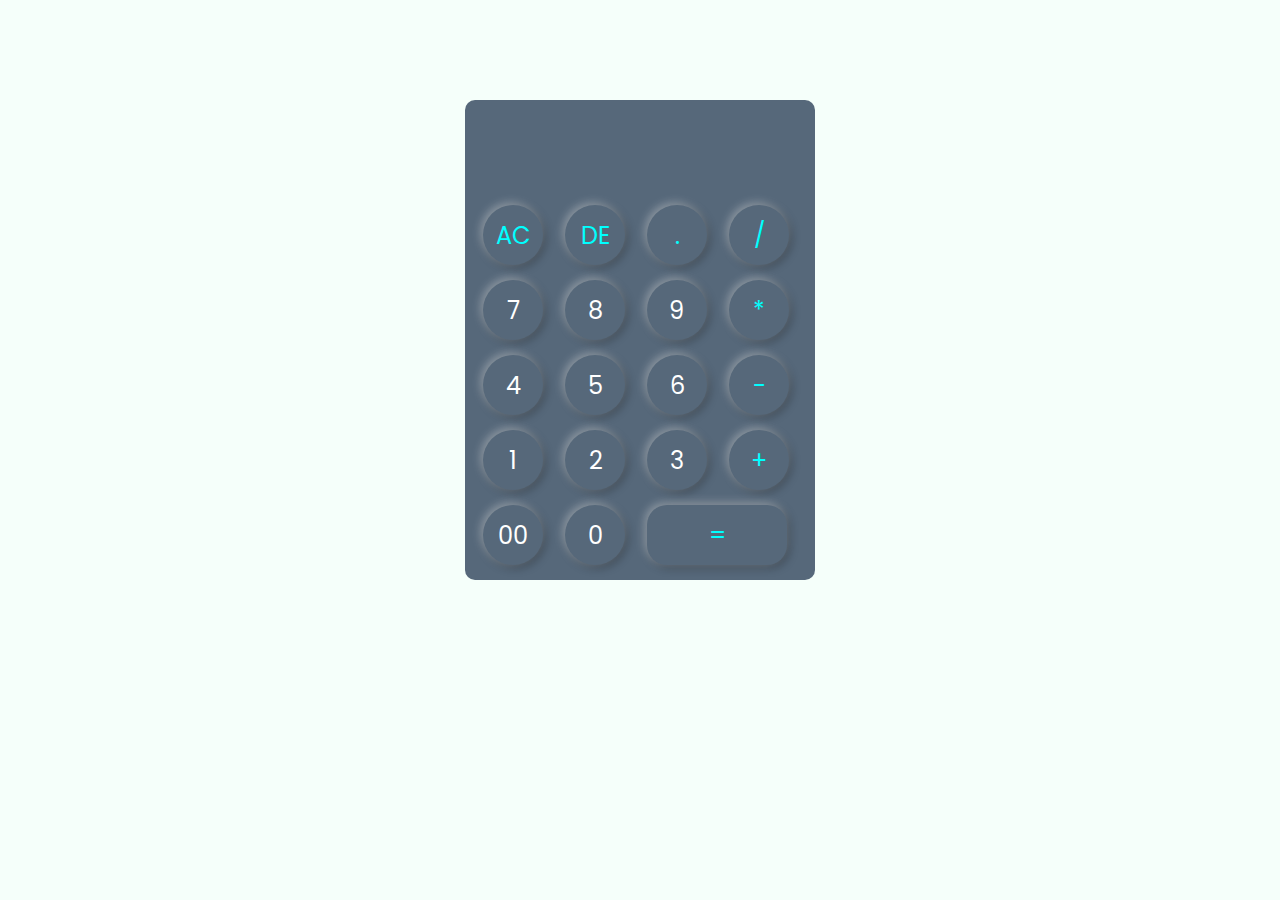
<file: basic-calculator/index.html>
<!DOCTYPE html>
<html lang="en">
<head>
    <meta charset="UTF-8">
    <meta name="viewport" content="width=device-width, initial-scale=1.0">
    <title>Calculator</title>
    <link rel="stylesheet" href="style.css">
    <link rel="preconnect" href="https://fonts.googleapis.com">
    <link rel="preconnect" href="https://fonts.gstatic.com" crossorigin>
    <link href="https://fonts.googleapis.com/css2?family=Montserrat&family=Poppins:ital,wght@0,600;0,700;1,500;1,600&display=swap" rel="stylesheet">
</head>
<body>

    <div class="calci">

        <input type="text" id="inp">


<div class="click">
        <div class="box">
            <input type="button" value="AC" class="operator">
            <input type="button" value="DE" class="operator">
            <input type="button" value="." class="operator">
            <input type="button" value="/" class="operator">
        </div>

        <div class="box">
            <input type="button" value="7">
            <input type="button" value="8">
            <input type="button" value="9">
            <input type="button" value="*" class="operator">
        </div>
        <div class="box">
            <input type="button" value="4">
            <input type="button" value="5">
            <input type="button" value="6">
            <input type="button" value="-" class="operator">
        </div>
        <div class="box">
            <input type="button" value="1">
            <input type="button" value="2">
            <input type="button" value="3">
            <input type="button" value="+" class="operator">
        </div>
        <div class="box">
            <input type="button" value="00">
            <input type="button" value="0">
            <input type="button" value="=" class="operator" id="equal">
        </div>
        </div>
    </div>


    <script src="app.js"></script>
</body>
</html>
</file>
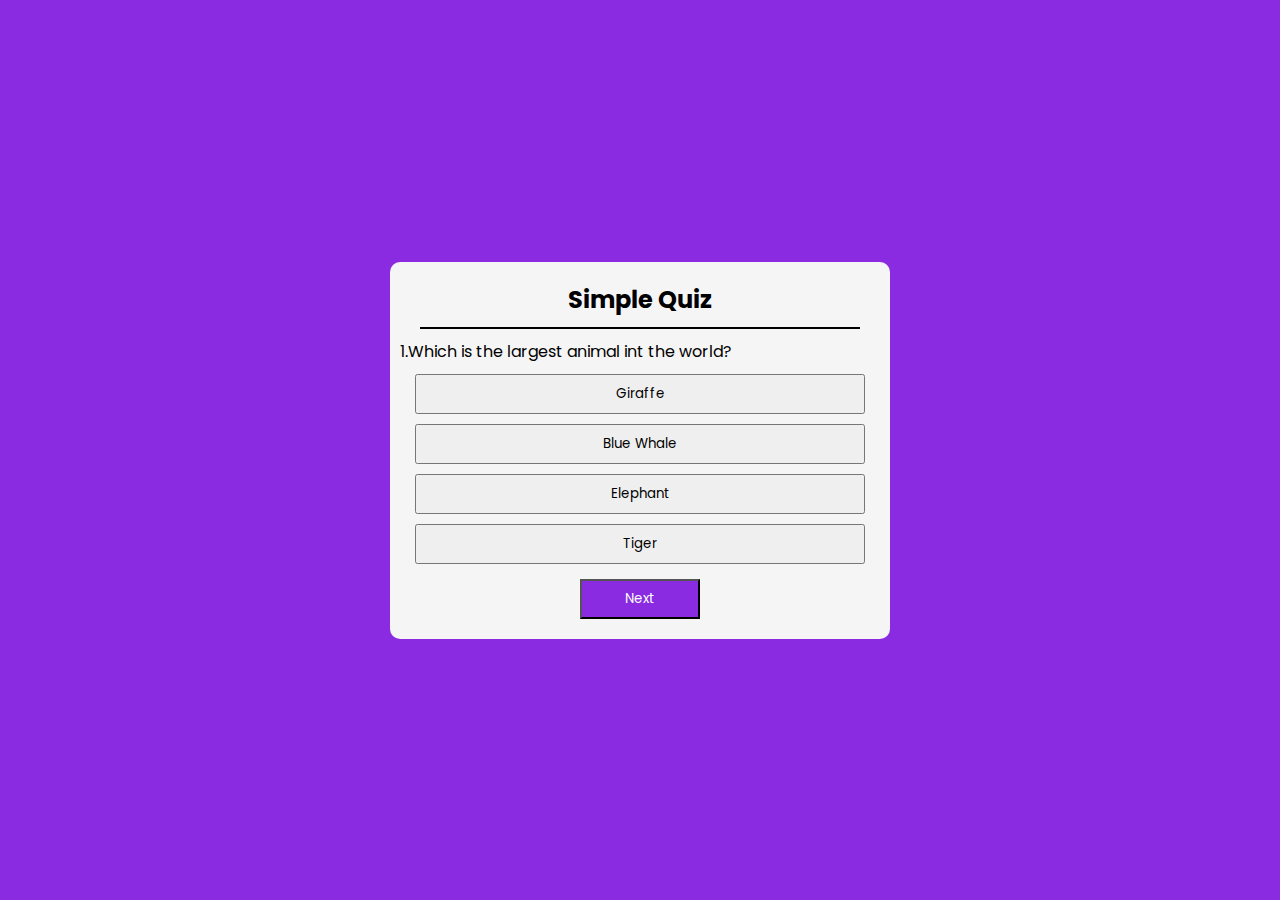
<file: quiz-app/index.html>
<!DOCTYPE html>
<html lang="en">
<head>
    <meta charset="UTF-8">
    <meta name="viewport" content="width=device-width, initial-scale=1.0">
    <title>Simple Quiz App</title>
    <link rel="stylesheet" href="style.css">
    <link rel="preconnect" href="https://fonts.googleapis.com">
    <link rel="preconnect" href="https://fonts.gstatic.com" crossorigin>
    <link href="https://fonts.googleapis.com/css2?family=Montserrat&family=Poppins:ital,wght@0,600;0,700;1,500;1,600&display=swap" rel="stylesheet">

</head>
<body>

    <div class="container">
        <h2>Simple Quiz</h2>
        <div class="underline"></div>
        <p>1.Question goes here?</p>
        <div class="answers">

            <button class="btn" id="one">Answer 1</button>
            <button class="btn" id="two">Answer 2</button>
            <button class="btn" id="three">Answer 3</button>
            <button class="btn" id="four">Answer 4</button>
        </div>

        <div class="button-sec">
            <button id="submit">Next</button>
        </div>
        

    </div>

    <script src="app.js"></script>
</body>
</html>
</file>
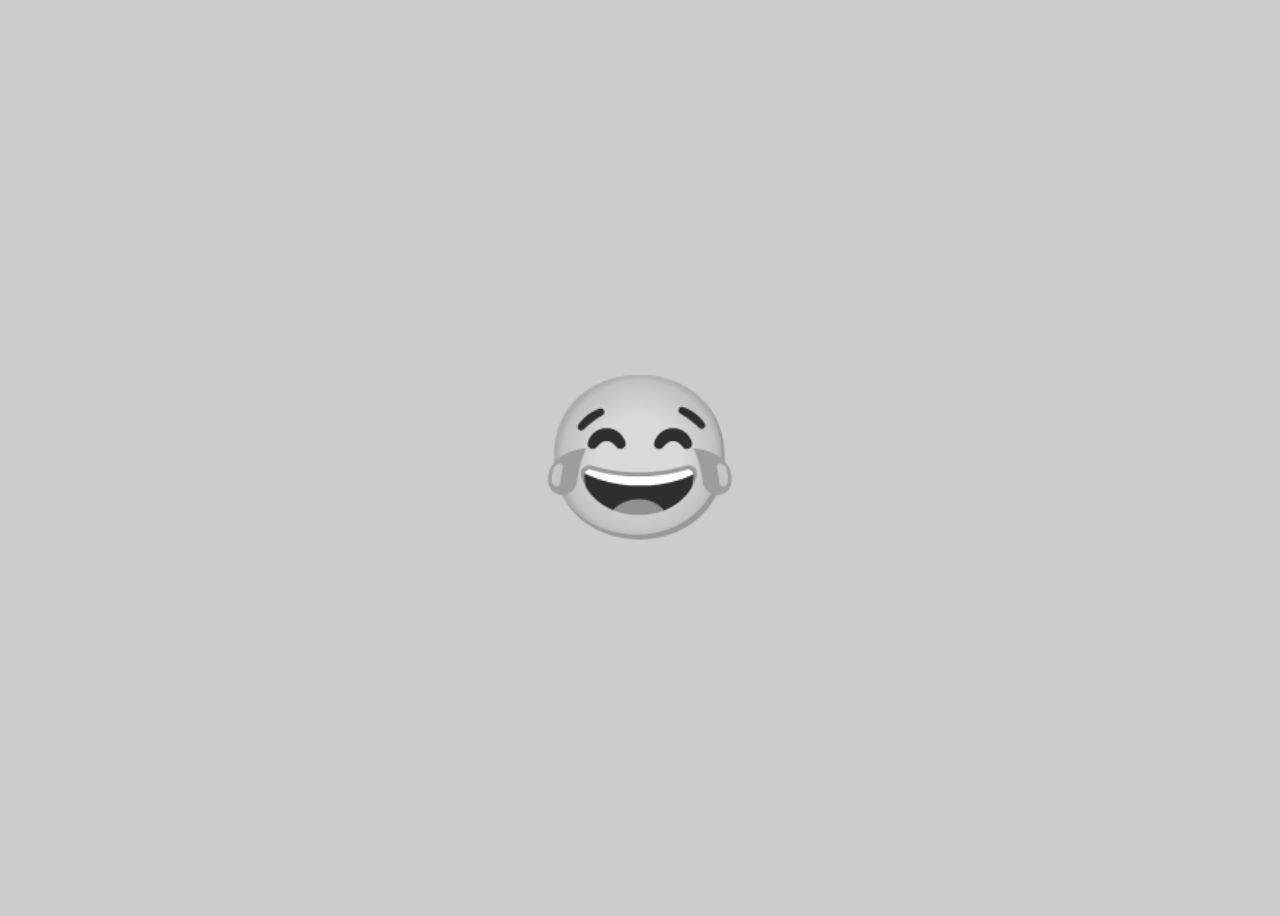
<file: random-emoji-generator/index.html>
<!DOCTYPE html>
<html lang="en">
<head>
    <meta charset="UTF-8">
    <meta name="viewport" content="width=device-width, initial-scale=1.0">
    <title>Random Emoji Generator</title>
    <link rel="stylesheet" href="style.css">
</head>
<body>
<div id="emoji">😂</div>





   <script src="app.js"></script> 
</body>
</html>
</file>
<file: basic-calculator/style.css>
*{
    padding: 0;
    margin: 0;
    box-sizing: border-box;
    font-family: "Poppins", sans-serif;
}
body{
    background-color:mintcream;
    display: flex;
    justify-content: center;
}
.calci{
    height: 480px;
    width: 350px;
    border-radius: 10px;
    position: relative;
    top: 100px;
    background-color: rgb(86, 104, 122);
}
#inp{
    background-color: rgb(86, 104, 122);
    width: 100%;
    border: none;
    outline: none;
    height: 50px;
    padding: 5px;margin-top: 40px;
    font-size: 40px;
    font-weight:normal;
    text-align: right;
    color: white;
}

.click .operator{
    color: aqua;
}
.box input{
    width: 60px;
    height: 60px;
    border-radius: 50%;
    border: none;
    margin-left: 18px;
    margin-top: 15px;
    color: white;
    background-color: rgb(86, 104, 122);
    box-shadow: -2px -2px 10px rgba(255, 255, 255, 0.4),2px 2px 10px rgba(0, 0, 0, 0.4);
    cursor: pointer;
    font-size: 1.5rem;
}
#equal{
    width: 140px;
    border-radius: 20px;
}
</file>
<file: quiz-app/style.css>
*{
    padding: 0;
    margin: 0;
    box-sizing: border-box;
    font-family: "Poppins", sans-serif;
}
body{
    height: 100vh;
    width: 100%;
    background-color: blueviolet;
    display: flex;
    justify-content: center;
    align-items: center;
}
.container{
    /* height: 400px; */
    width: 500px;
    background-color: whitesmoke;
    border-radius: 10px;
}
h2{
    margin-top: 20px;
    text-align: center;
}
.underline{
    margin: 10px 30px 10px 30px;
    border: 1px solid black;
}
.answers{
    display: flex;
    flex-direction: column;
    justify-content: center;
    align-items: center;
}
.btn{
    width: 90%;
    height: 40px;
    margin: 10px 0 0 0;
    cursor: pointer;
}
.btn:hover{
    background-color: blueviolet;
    color: white;
}
.button-sec{
    display: flex;
    justify-content: center;
    align-items: center;
}
#submit{
    margin: 15px 0 20px 0;
    height: 40px;
    width: 120px;
    color: white;
    background-color: blueviolet;
    cursor: pointer;
}
p{
    margin-left: 10px;
}
.right{
    background-color: lawngreen;

}
.wrong{
    background-color: red;
}
.disabled{
    cursor: not-allowed;
}
.completed{
    width: 500px;
    height: 400px;
    display: flex;
    flex-direction: column;
    justify-content: center;
    align-items: center;
}
</file>
<file: random-emoji-generator/style.css>
body{
    height: 100vh;
    display: flex;
    flex-direction: column;
    justify-content: center;
    align-items: center;
    background-color: #ccc;
}
#emoji{
    font-size: 10rem;
    filter: grayscale(1);
    cursor: pointer;
    transition-property: transform,filter;
    transition-duration: 200ms;
}
#emoji:hover{
    transform: scale(1.5);
    filter: grayscale(0);
}
</file>
